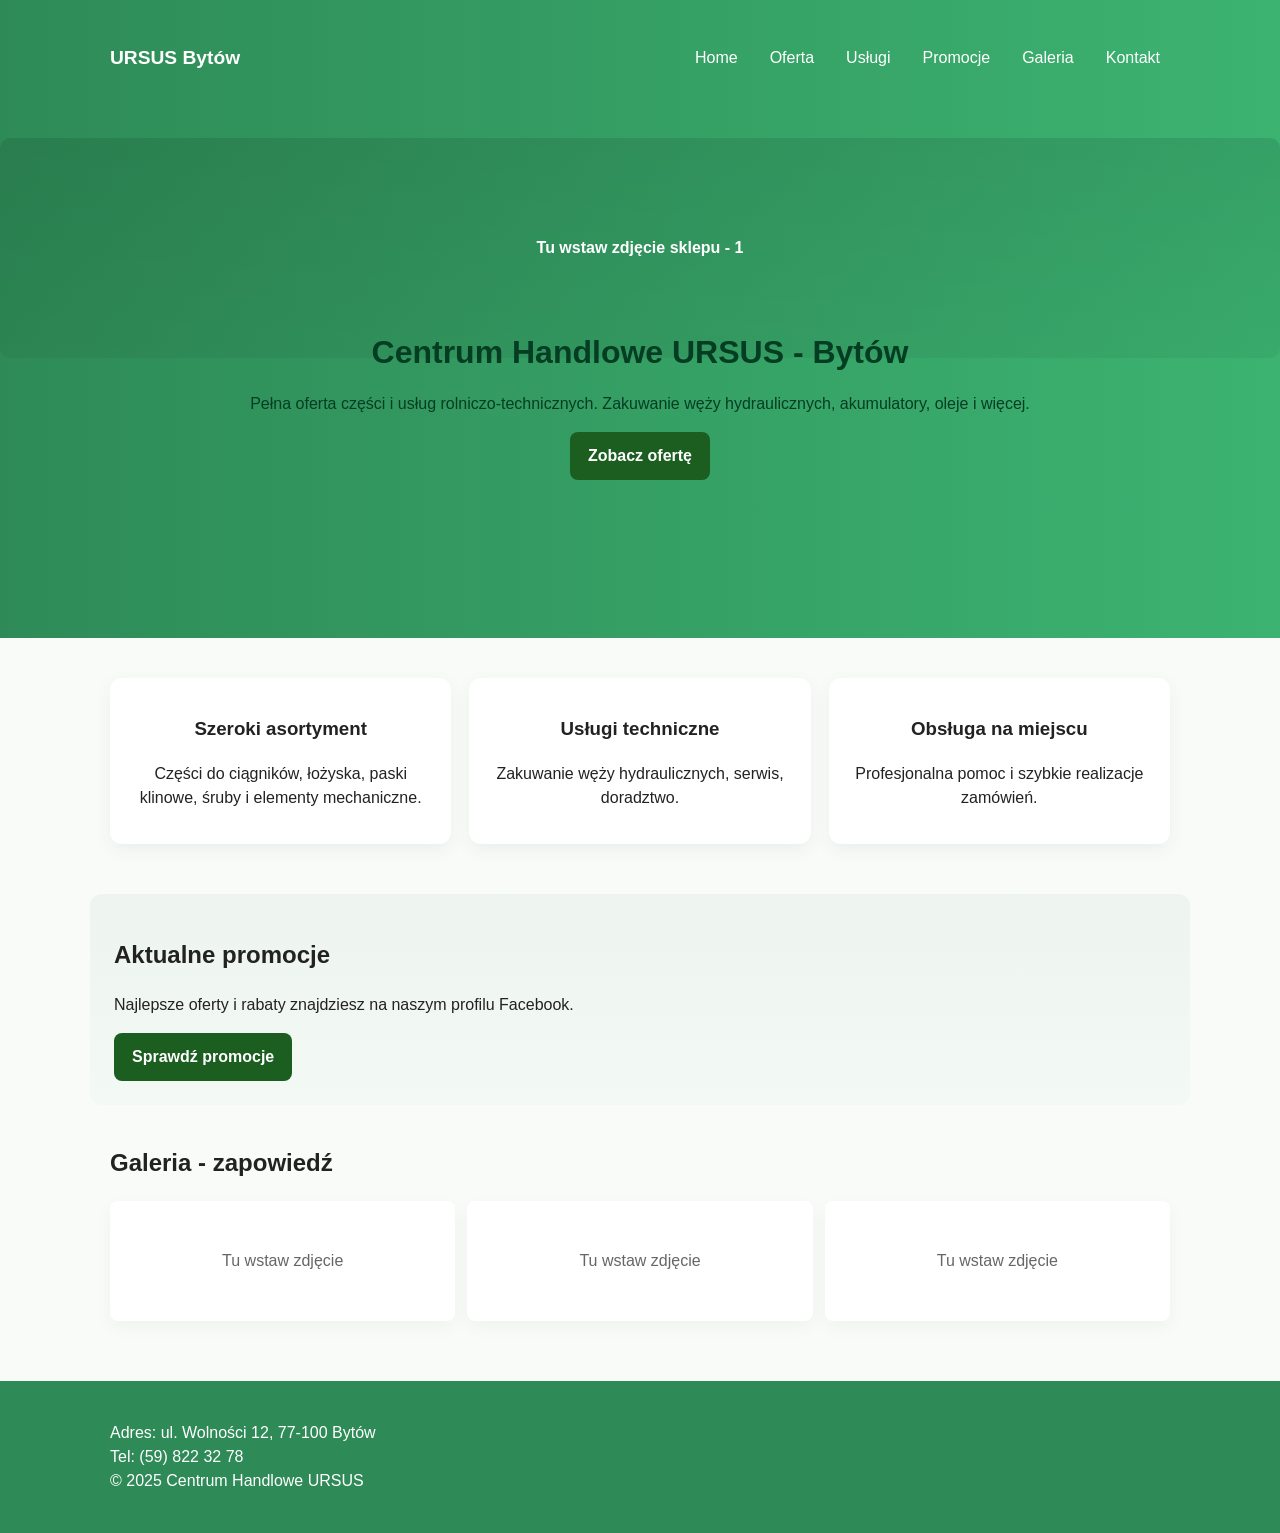
<file: index.html>
<!DOCTYPE html>
<html lang="pl">
<head>
  <meta charset="utf-8" />
  <meta name="viewport" content="width=device-width,initial-scale=1" />
  <title>Centrum Handlowe URSUS - Strona główna</title>
  <link rel="stylesheet" href="assets/css/style.css">
</head>
<body>
  <header class="site-header">
    <div class="container header-inner">
      <a class="brand" href="index.html">URSUS Bytów</a>
      <nav class="main-nav">
        <a href="index.html">Home</a>
        <a href="oferta.html">Oferta</a>
        <a href="uslugi.html">Usługi</a>
        <a href="promocje.html">Promocje</a>
        <a href="galeria.html">Galeria</a>
        <a href="kontakt.html">Kontakt</a>
      </nav>
      <button class="hamburger" aria-label="menu">☰</button>
    </div>
    <div class="hero">
      <div class="hero-slider" id="hero-slider">
        <div class="slide">Tu wstaw zdjęcie sklepu - 1</div>
        <div class="slide">Tu wstaw zdjęcie części - 2</div>
        <div class="slide">Tu wstaw zdjęcie usług - 3</div>
      </div>
      <div class="hero-cta container">
        <h1>Centrum Handlowe URSUS - Bytów</h1>
        <p>Pełna oferta części i usług rolniczo‑technicznych. Zakuwanie węży hydraulicznych, akumulatory, oleje i więcej.</p>
        <a class="btn" href="oferta.html">Zobacz ofertę</a>
      </div>
    </div>
  </header>

  <main>
    <section class="container features">
      <article class="feature" data-anim>
        <h3>Szeroki asortyment</h3>
        <p>Części do ciągników, łożyska, paski klinowe, śruby i elementy mechaniczne.</p>
      </article>
      <article class="feature" data-anim>
        <h3>Usługi techniczne</h3>
        <p>Zakuwanie węży hydraulicznych, serwis, doradztwo.</p>
      </article>
      <article class="feature" data-anim>
        <h3>Obsługa na miejscu</h3>
        <p>Profesjonalna pomoc i szybkie realizacje zamówień.</p>
      </article>
    </section>

    <section class="container promo" data-anim>
      <h2>Aktualne promocje</h2>
      <p>Najlepsze oferty i rabaty znajdziesz na naszym profilu Facebook.</p>
      <a class="btn" href="promocje.html">Sprawdź promocje</a>
    </section>

    <section class="container small-gallery" data-anim>
      <h2>Galeria - zapowiedź</h2>
      <div class="grid">
        <div class="thumbnail">Tu wstaw zdjęcie</div>
        <div class="thumbnail">Tu wstaw zdjęcie</div>
        <div class="thumbnail">Tu wstaw zdjęcie</div>
      </div>
    </section>
  </main>

  <footer class="site-footer">
    <div class="container">
      <div>Adres: ul. Wolności 12, 77-100 Bytów</div>
      <div>Tel: (59) 822 32 78</div>
      <div>© 2025 Centrum Handlowe URSUS</div>
    </div>
  </footer>

  <script src="assets/js/main.js"></script>
</body>
</html>
</file>
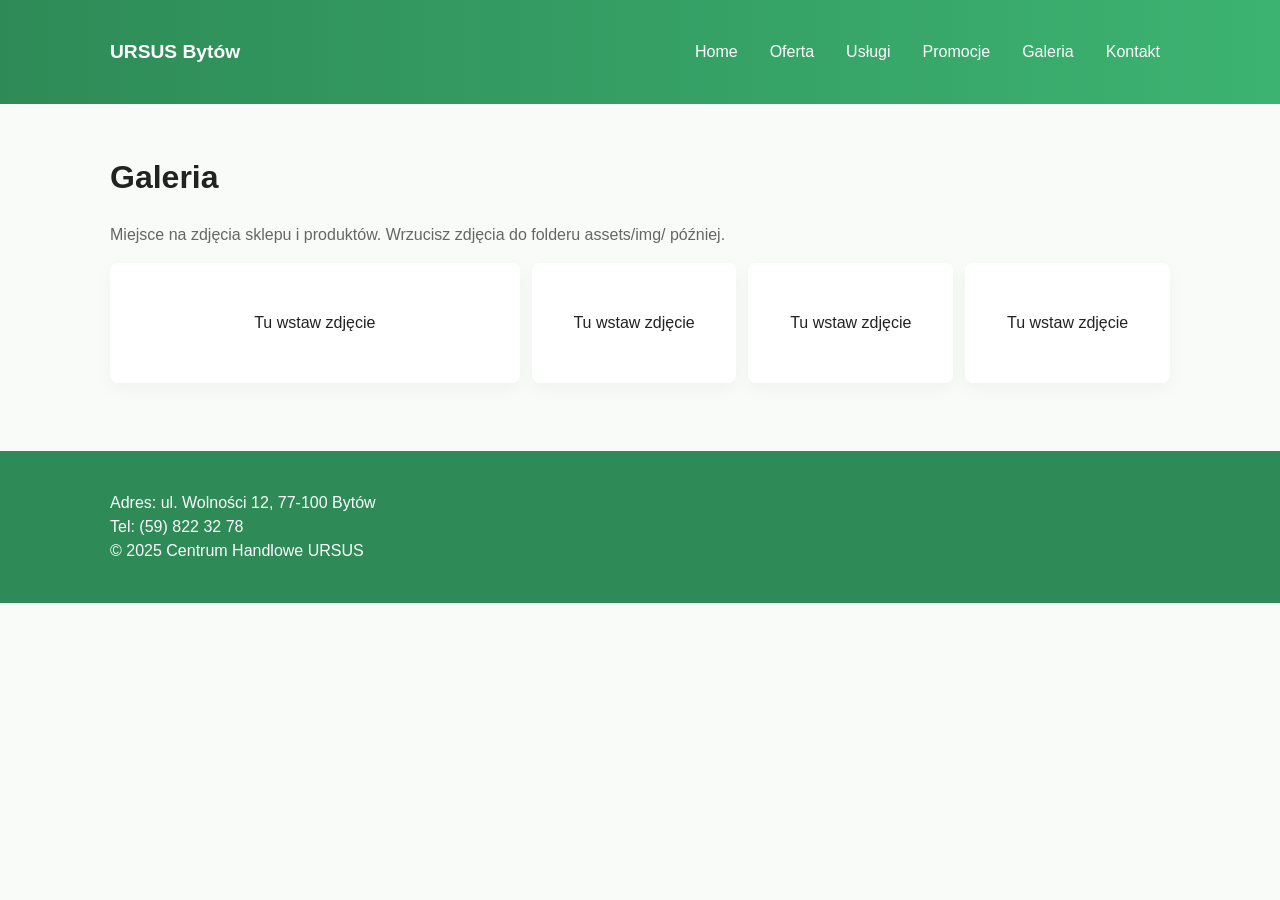
<file: galeria.html>
<!DOCTYPE html>
<html lang="pl">
<head>
  <meta charset="utf-8" />
  <meta name="viewport" content="width=device-width,initial-scale=1" />
  <title>Centrum Handlowe URSUS - Galeria</title>
  <link rel="stylesheet" href="assets/css/style.css">
</head>
<body>
  <header class="site-header small">
    <div class="container header-inner">
      <a class="brand" href="index.html">URSUS Bytów</a>
      <nav class="main-nav">
        <a href="index.html">Home</a>
        <a href="oferta.html">Oferta</a>
        <a href="uslugi.html">Usługi</a>
        <a href="promocje.html">Promocje</a>
        <a href="galeria.html">Galeria</a>
        <a href="kontakt.html">Kontakt</a>
      </nav>
      <button class="hamburger" aria-label="menu">☰</button>
    </div>
  </header>

  <main class="container content">
    <h1>Galeria</h1>
    <p class="lead">Miejsce na zdjęcia sklepu i produktów. Wrzucisz zdjęcia do folderu assets/img/ później.</p>
    
    <section class="grid gallery-grid">
      <div class="thumb-big">Tu wstaw zdjęcie</div>
      <div class="thumb">Tu wstaw zdjęcie</div>
      <div class="thumb">Tu wstaw zdjęcie</div>
      <div class="thumb">Tu wstaw zdjęcie</div>
    </section>
    
  </main>

  <footer class="site-footer">
    <div class="container">
      <div>Adres: ul. Wolności 12, 77-100 Bytów</div>
      <div>Tel: (59) 822 32 78</div>
      <div>© 2025 Centrum Handlowe URSUS</div>
    </div>
  </footer>

  <script src="assets/js/main.js"></script>
</body>
</html>
</file>
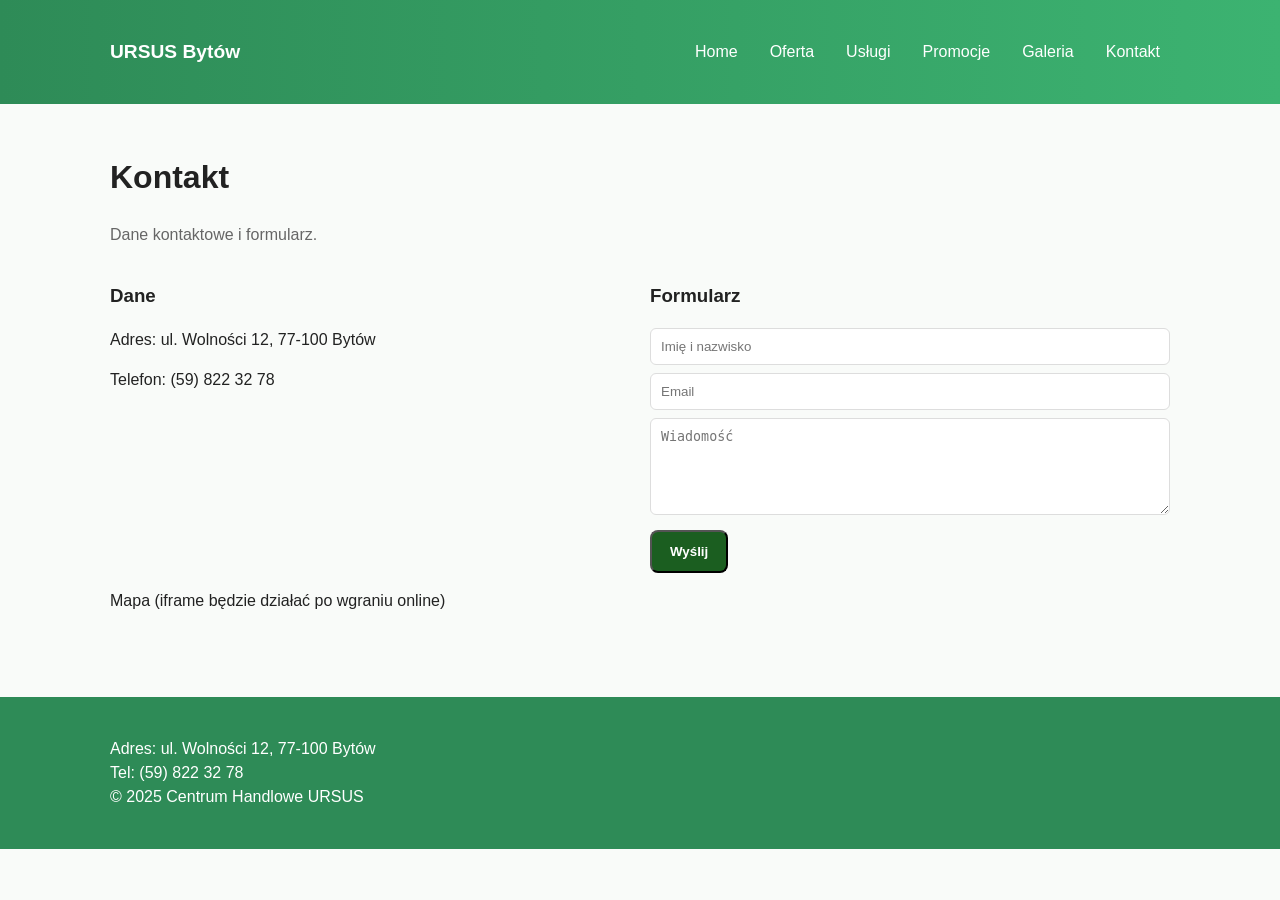
<file: kontakt.html>
<!DOCTYPE html>
<html lang="pl">
<head>
  <meta charset="utf-8" />
  <meta name="viewport" content="width=device-width,initial-scale=1" />
  <title>Centrum Handlowe URSUS - Kontakt</title>
  <link rel="stylesheet" href="assets/css/style.css">
</head>
<body>
  <header class="site-header small">
    <div class="container header-inner">
      <a class="brand" href="index.html">URSUS Bytów</a>
      <nav class="main-nav">
        <a href="index.html">Home</a>
        <a href="oferta.html">Oferta</a>
        <a href="uslugi.html">Usługi</a>
        <a href="promocje.html">Promocje</a>
        <a href="galeria.html">Galeria</a>
        <a href="kontakt.html">Kontakt</a>
      </nav>
      <button class="hamburger" aria-label="menu">☰</button>
    </div>
  </header>

  <main class="container content">
    <h1>Kontakt</h1>
    <p class="lead">Dane kontaktowe i formularz.</p>
    
    <section class="contact-grid">
      <div>
        <h3>Dane</h3>
        <p>Adres: ul. Wolności 12, 77-100 Bytów</p>
        <p>Telefon: (59) 822 32 78</p>
      </div>
      <div>
        <h3>Formularz</h3>
        <form>
          <input placeholder="Imię i nazwisko" required>
          <input placeholder="Email" required>
          <textarea placeholder="Wiadomość" rows="5" required></textarea>
          <button class="btn" type="submit">Wyślij</button>
        </form>
      </div>
    </section>
    <section class="map">
      <p>Mapa (iframe będzie działać po wgraniu online)</p>
    </section>
    
  </main>

  <footer class="site-footer">
    <div class="container">
      <div>Adres: ul. Wolności 12, 77-100 Bytów</div>
      <div>Tel: (59) 822 32 78</div>
      <div>© 2025 Centrum Handlowe URSUS</div>
    </div>
  </footer>

  <script src="assets/js/main.js"></script>
</body>
</html>
</file>
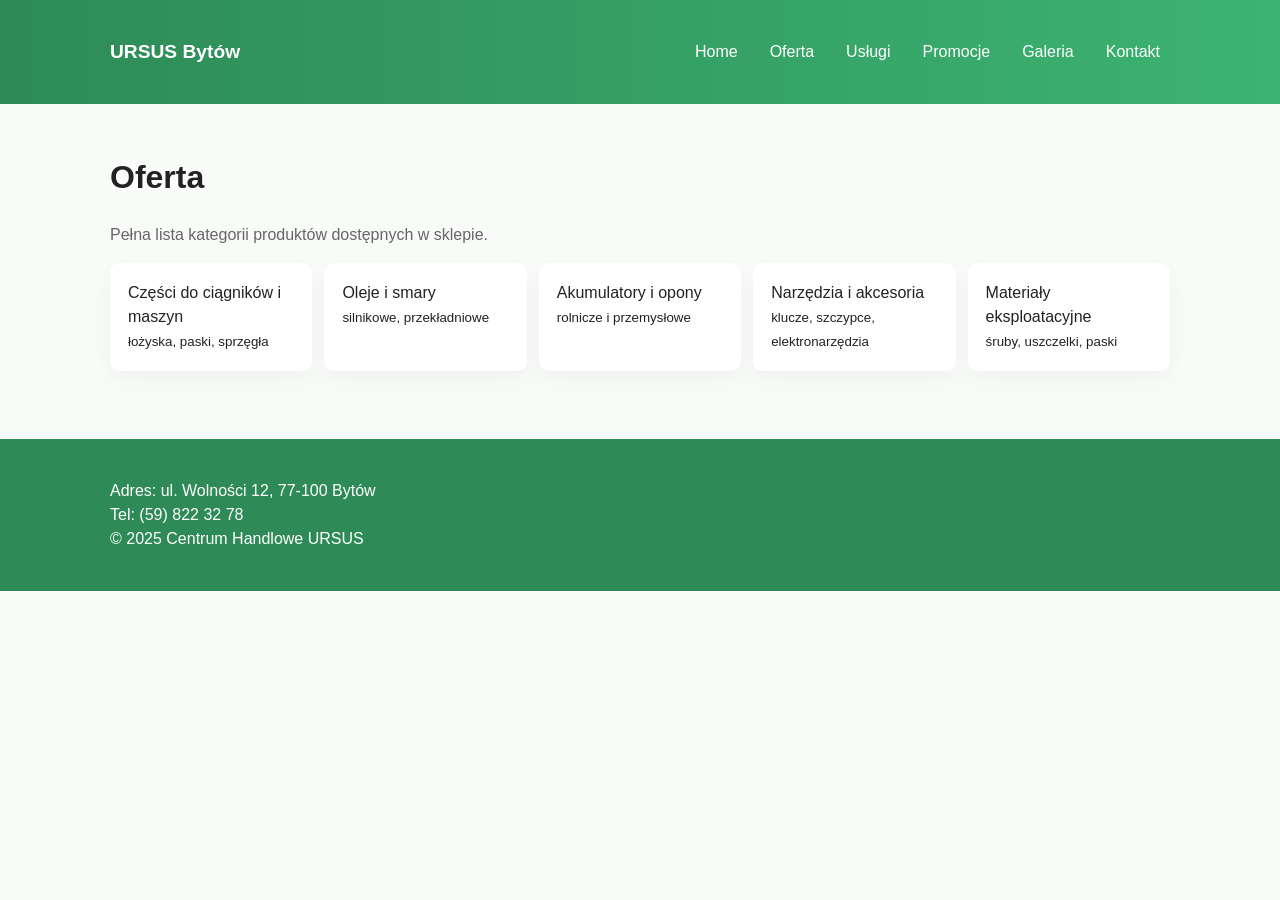
<file: oferta.html>
<!DOCTYPE html>
<html lang="pl">
<head>
  <meta charset="utf-8" />
  <meta name="viewport" content="width=device-width,initial-scale=1" />
  <title>Centrum Handlowe URSUS - Oferta</title>
  <link rel="stylesheet" href="assets/css/style.css">
</head>
<body>
  <header class="site-header small">
    <div class="container header-inner">
      <a class="brand" href="index.html">URSUS Bytów</a>
      <nav class="main-nav">
        <a href="index.html">Home</a>
        <a href="oferta.html">Oferta</a>
        <a href="uslugi.html">Usługi</a>
        <a href="promocje.html">Promocje</a>
        <a href="galeria.html">Galeria</a>
        <a href="kontakt.html">Kontakt</a>
      </nav>
      <button class="hamburger" aria-label="menu">☰</button>
    </div>
  </header>

  <main class="container content">
    <h1>Oferta</h1>
    <p class="lead">Pełna lista kategorii produktów dostępnych w sklepie.</p>
    
    <section class="grid">
      <div class="card">Części do ciągników i maszyn<br><small>łożyska, paski, sprzęgła</small></div>
      <div class="card">Oleje i smary<br><small>silnikowe, przekładniowe</small></div>
      <div class="card">Akumulatory i opony<br><small>rolnicze i przemysłowe</small></div>
      <div class="card">Narzędzia i akcesoria<br><small>klucze, szczypce, elektronarzędzia</small></div>
      <div class="card">Materiały eksploatacyjne<br><small>śruby, uszczelki, paski</small></div>
    </section>
    
  </main>

  <footer class="site-footer">
    <div class="container">
      <div>Adres: ul. Wolności 12, 77-100 Bytów</div>
      <div>Tel: (59) 822 32 78</div>
      <div>© 2025 Centrum Handlowe URSUS</div>
    </div>
  </footer>

  <script src="assets/js/main.js"></script>
</body>
</html>
</file>
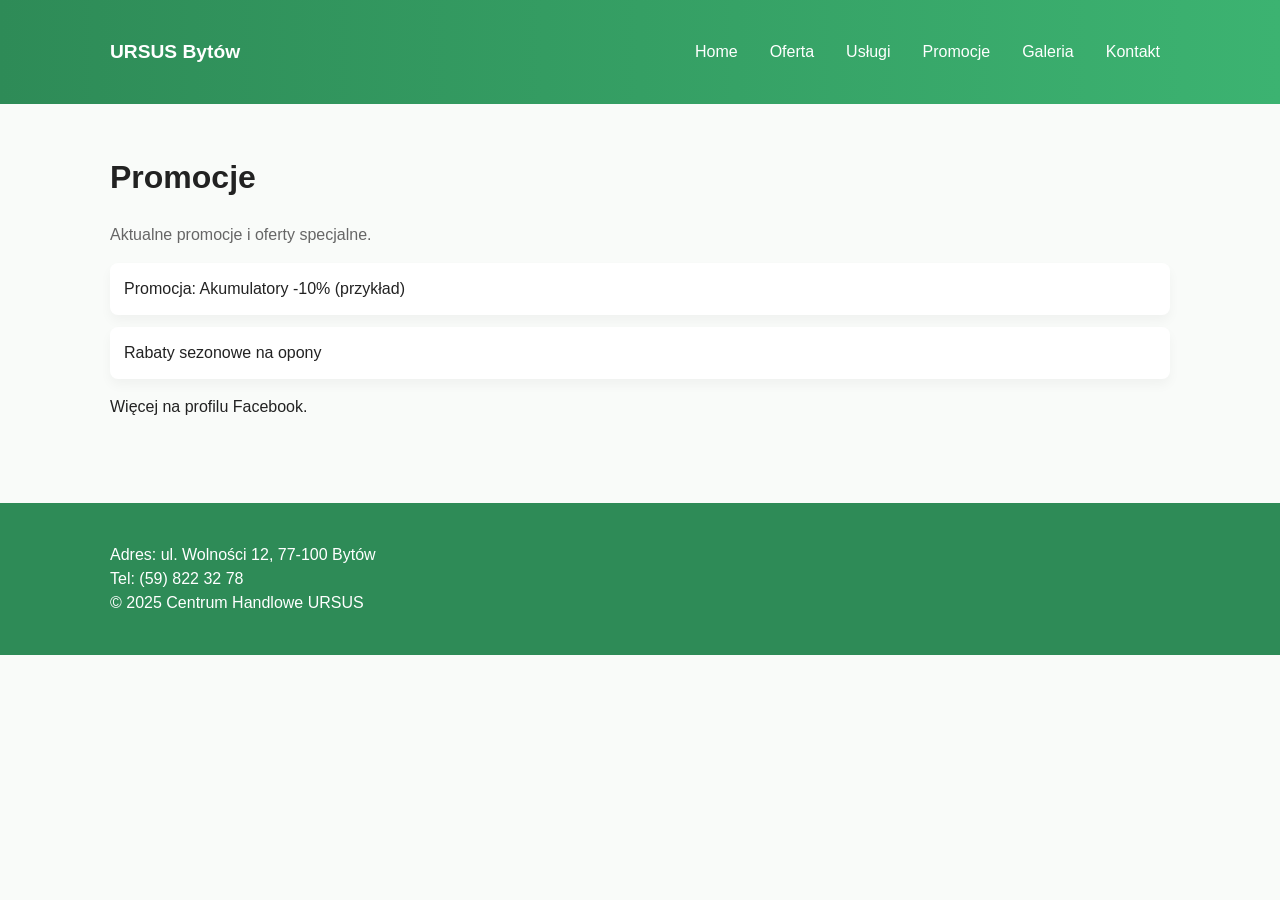
<file: promocje.html>
<!DOCTYPE html>
<html lang="pl">
<head>
  <meta charset="utf-8" />
  <meta name="viewport" content="width=device-width,initial-scale=1" />
  <title>Centrum Handlowe URSUS - Promocje</title>
  <link rel="stylesheet" href="assets/css/style.css">
</head>
<body>
  <header class="site-header small">
    <div class="container header-inner">
      <a class="brand" href="index.html">URSUS Bytów</a>
      <nav class="main-nav">
        <a href="index.html">Home</a>
        <a href="oferta.html">Oferta</a>
        <a href="uslugi.html">Usługi</a>
        <a href="promocje.html">Promocje</a>
        <a href="galeria.html">Galeria</a>
        <a href="kontakt.html">Kontakt</a>
      </nav>
      <button class="hamburger" aria-label="menu">☰</button>
    </div>
  </header>

  <main class="container content">
    <h1>Promocje</h1>
    <p class="lead">Aktualne promocje i oferty specjalne.</p>
    
    <section>
      <article class="promo-card">Promocja: Akumulatory -10% (przykład)</article>
      <article class="promo-card">Rabaty sezonowe na opony</article>
      <p>Więcej na profilu Facebook.</p>
    </section>
    
  </main>

  <footer class="site-footer">
    <div class="container">
      <div>Adres: ul. Wolności 12, 77-100 Bytów</div>
      <div>Tel: (59) 822 32 78</div>
      <div>© 2025 Centrum Handlowe URSUS</div>
    </div>
  </footer>

  <script src="assets/js/main.js"></script>
</body>
</html>
</file>
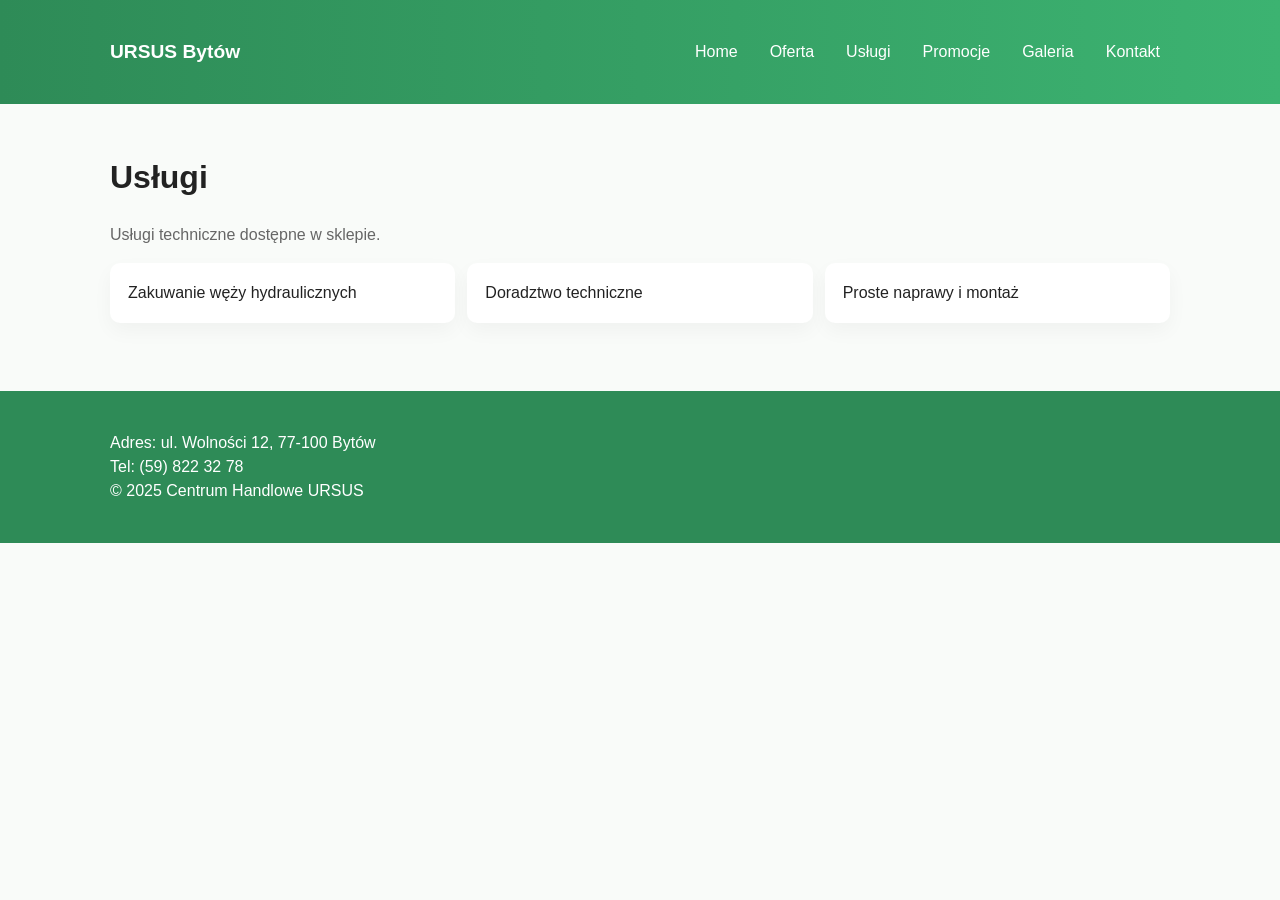
<file: uslugi.html>
<!DOCTYPE html>
<html lang="pl">
<head>
  <meta charset="utf-8" />
  <meta name="viewport" content="width=device-width,initial-scale=1" />
  <title>Centrum Handlowe URSUS - Usługi</title>
  <link rel="stylesheet" href="assets/css/style.css">
</head>
<body>
  <header class="site-header small">
    <div class="container header-inner">
      <a class="brand" href="index.html">URSUS Bytów</a>
      <nav class="main-nav">
        <a href="index.html">Home</a>
        <a href="oferta.html">Oferta</a>
        <a href="uslugi.html">Usługi</a>
        <a href="promocje.html">Promocje</a>
        <a href="galeria.html">Galeria</a>
        <a href="kontakt.html">Kontakt</a>
      </nav>
      <button class="hamburger" aria-label="menu">☰</button>
    </div>
  </header>

  <main class="container content">
    <h1>Usługi</h1>
    <p class="lead">Usługi techniczne dostępne w sklepie.</p>
    
    <section class="grid">
      <div class="card">Zakuwanie węży hydraulicznych</div>
      <div class="card">Doradztwo techniczne</div>
      <div class="card">Proste naprawy i montaż</div>
    </section>
    
  </main>

  <footer class="site-footer">
    <div class="container">
      <div>Adres: ul. Wolności 12, 77-100 Bytów</div>
      <div>Tel: (59) 822 32 78</div>
      <div>© 2025 Centrum Handlowe URSUS</div>
    </div>
  </footer>

  <script src="assets/js/main.js"></script>
</body>
</html>
</file>
<file: assets/css/style.css>
:root{
  --green:#2E8B57;
  --mint:#3CB371;
  --bg:#f9fbf9;
  --card:#ffffff;
  --muted:#666;
  --accent:#1b5e20;
  --radius:10px;
}
*{box-sizing:border-box}
body{font-family:Inter,Roboto,Arial,sans-serif;margin:0;background:var(--bg);color:#222;line-height:1.5}
.container{max-width:1100px;margin:0 auto;padding:20px}
.header-inner{display:flex;align-items:center;justify-content:space-between;gap:20px}
.site-header{background:linear-gradient(90deg,var(--green),var(--mint));color:#fff;padding:18px 0;position:relative}
.site-header.small{padding:12px 0}
.brand{font-weight:700;text-decoration:none;color:#fff;font-size:1.2rem}
.main-nav{display:flex;gap:12px}
.main-nav a{color:#fff;text-decoration:none;padding:8px 10px;border-radius:6px;transition:background .2s}
.main-nav a:hover{background:rgba(255,255,255,0.08)}
.hamburger{display:none;background:transparent;border:none;color:#fff;font-size:1.3rem}
.hero{padding:20px 0 50px;position:relative}
.hero-slider{display:flex;overflow:hidden;border-radius:var(--radius);margin:20px 0}
.slide{min-width:100%;padding:80px 20px;display:flex;align-items:center;justify-content:center;background:linear-gradient(180deg,rgba(0,0,0,0.1),rgba(0,0,0,0.05));font-weight:700;color:#fff;min-height:220px}
.hero-cta{position:relative;top:-70px;text-align:center;color:#053d23}
.hero-cta h1{font-size:2rem;margin:0 0 10px;color:#053d23}
.btn{display:inline-block;background:var(--accent);color:#fff;padding:12px 18px;border-radius:8px;text-decoration:none;font-weight:600}
.features{display:grid;grid-template-columns:repeat(auto-fit,minmax(220px,1fr));gap:18px;margin-top:20px}
.feature{background:var(--card);padding:18px;border-radius:12px;box-shadow:0 6px 18px rgba(13,60,30,0.06);text-align:center}
.promo{background:linear-gradient(180deg,rgba(46,139,87,0.06),rgba(60,179,113,0.03));padding:24px;border-radius:12px;margin-top:30px}
.small-gallery .grid{display:grid;grid-template-columns:repeat(3,1fr);gap:12px}
.thumbnail{background:linear-gradient(90deg,#eef7ef,#f6fbf6);padding:40px;border-radius:8px;text-align:center;color:var(--muted)}
.grid{display:grid;gap:12px;grid-template-columns:repeat(auto-fit,minmax(180px,1fr))}
.card{background:var(--card);padding:18px;border-radius:10px;box-shadow:0 8px 20px rgba(0,0,0,0.04)}
.site-footer{background:var(--green);color:#fff;padding:20px 0;margin-top:40px}
.content{padding:28px 20px}
.lead{color:var(--muted)}
.contact-grid{display:grid;grid-template-columns:1fr 1fr;gap:20px}
.contact-grid form input, .contact-grid form textarea{width:100%;padding:10px;margin-bottom:8px;border-radius:6px;border:1px solid #ddd}
.promo-card{background:#fff;padding:14px;border-radius:8px;margin-bottom:12px;box-shadow:0 6px 12px rgba(0,0,0,0.04)}
.gallery-grid{grid-template-columns:2fr 1fr 1fr 1fr}
.thumb-big, .thumb, .thumbnail{min-height:120px;display:flex;align-items:center;justify-content:center;background:#fff;border-radius:8px;box-shadow:0 6px 18px rgba(0,0,0,0.04)}
@media(max-width:800px){
  .main-nav{display:none}
  .hamburger{display:block}
  .hero-cta{top:-40px;padding:0 10px}
  .contact-grid{grid-template-columns:1fr}
  .small-gallery .grid{grid-template-columns:1fr 1fr}
}
[data-anim]{opacity:0;transform:translateY(12px);transition:all .6s ease}
[data-anim].show{opacity:1;transform:none}
</file>
